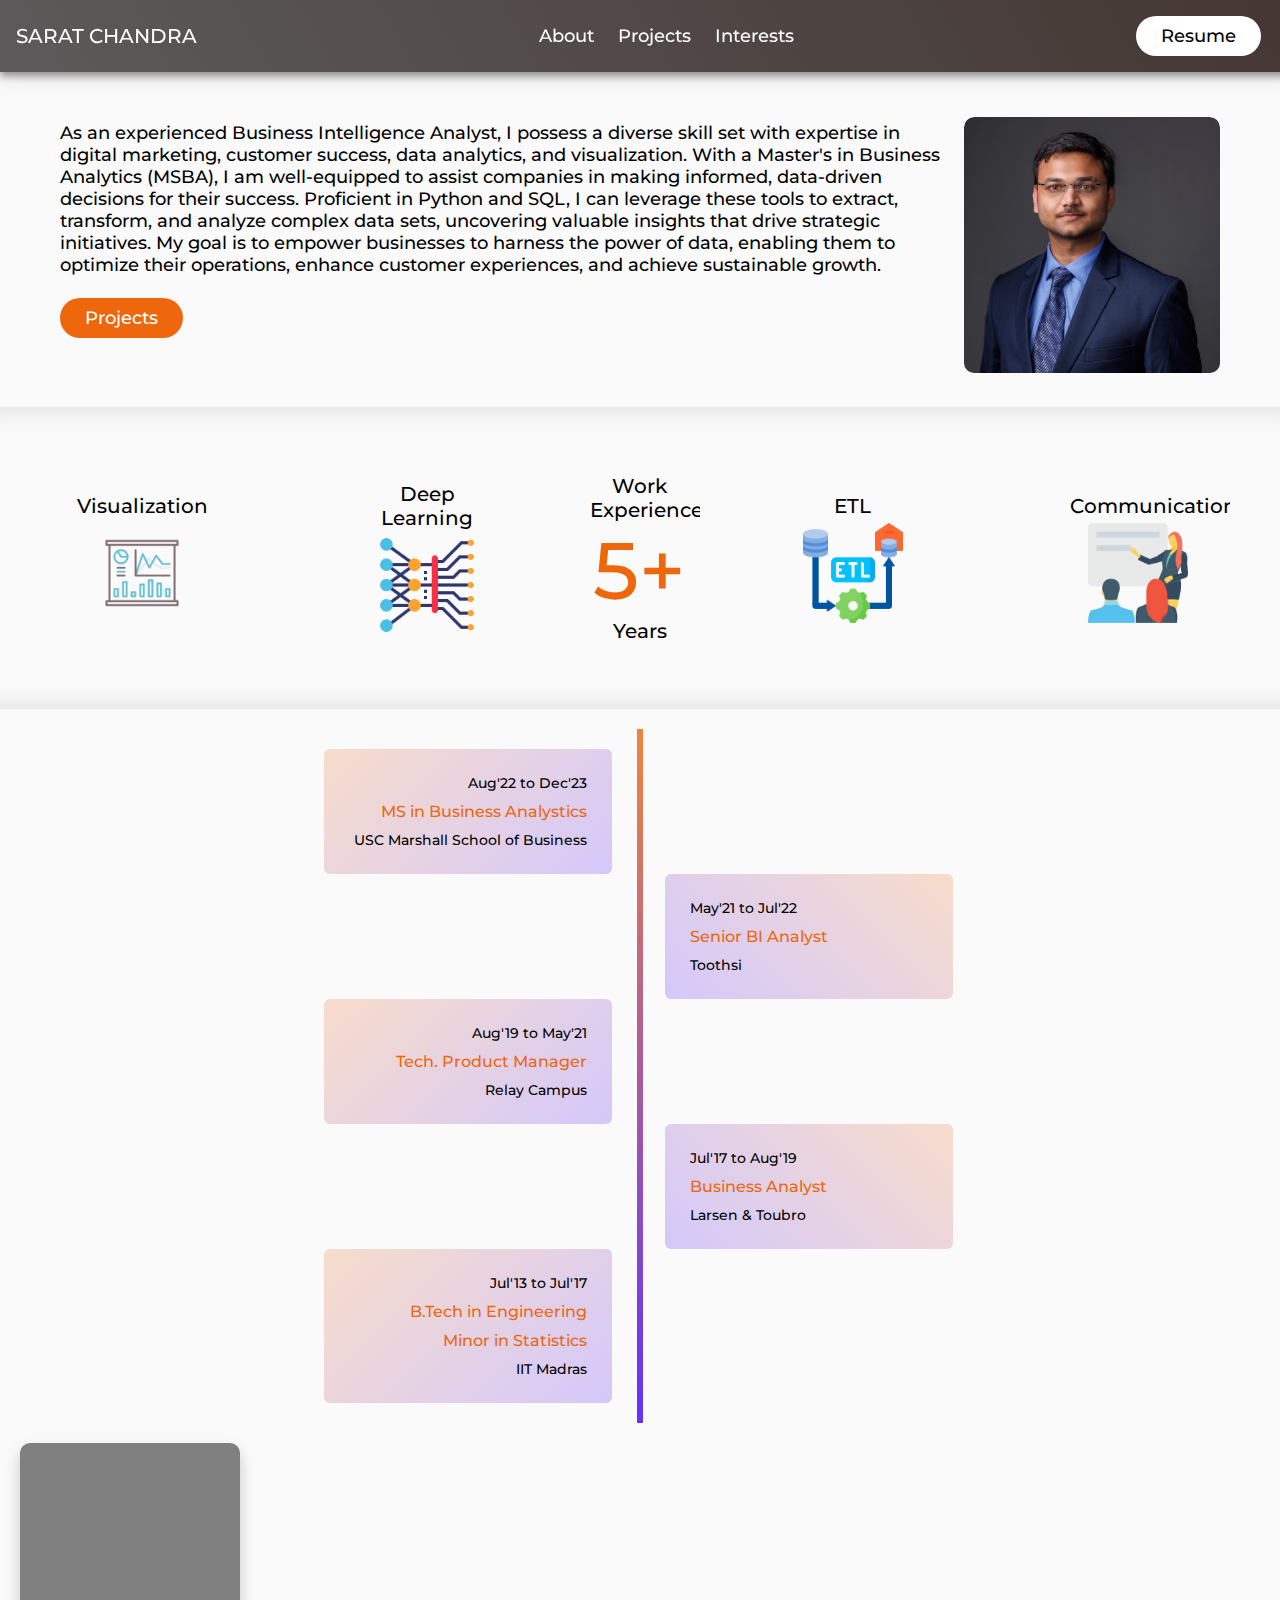
<file: index.html>
<!DOCTYPE html>
<html>
<head>
    <title>Sarat Chandra's Portfolio</title>
    <link rel="stylesheet" type="text/css" href="assests/styles/styles.css">
</head>
<body>
    <div class="navbar">
        <ul>
            <li><a href="#" style="font-size: 20px;">SARAT CHANDRA</a></li>
        </ul>
        <ul>
            <li><a href="#">About</a></li>
            <li><a href="#">Projects</a></li>
            <li><a href="#">Interests</a></li>
        </ul>
        <ul>
            <li><button>Resume</button></li>
        </ul>
    </div>
    <div class = "grid-container">
        <div class="headline_cont">
            <div class = "headline">
                <p>As an experienced Business Intelligence Analyst, I possess a diverse skill set with expertise in digital marketing, customer success, data analytics, and visualization. With a Master's in Business Analytics (MSBA), I am well-equipped to assist companies in making informed, data-driven decisions for their success. Proficient in Python and SQL, I can leverage these tools to extract, transform, and analyze complex data sets, uncovering valuable insights that drive strategic initiatives. My goal is to empower businesses to harness the power of data, enabling them to optimize their operations, enhance customer experiences, and achieve sustainable growth.</p>
                <br>
                <button>Projects</button>
            </div>
        </div>
        <div class="dp_cont">
            <div class="dp_card">
                <img src="assests/images/profic_pic.jpg" alt="Avatar">
            </div>
        </div>
    </div>
    <div class="overview_container">
        <div class="skills_container">
            <h3>Visualization</h3>
            <img src = "assests/images/data-visualization.png" alt = "Data visualization icon">
        </div>
        <div class="skills_container">
            <h3>Deep Learning</h3>
            <img src = "assests/images/deep-learning.png" alt = "Deep Learning icon">
        </div>
        <div class="work_exp_container">
            <h3>Work Experience</h3>
            <p>5+</p>
            <h3>Years</h3>
        </div>
        <div class="skills_container">
            <h3>ETL</h3>
            <img src = "assests/images/etl.png" alt = "ETL icon">
        </div>
        <div class="skills_container">
            <h3>Communication</h3>
            <img src = "assests/images/presentation.png" alt = "Communication icon">
        </div>
    </div>
    <div class="timeline">
        <div class="content_left">
            <h4>Aug'22 to Dec'23</h4>
            <p>MS in Business Analystics</p>
            <h4>USC Marshall School of Business</h4>
        </div>
        <div class="content_right">
            <h4>May'21 to Jul'22</h4>
            <p>Senior BI Analyst</p>
            <h4>Toothsi</h4>
        </div>
        <div class="content_left">
            <h4>Aug'19 to May'21</h4>
            <p>Tech. Product Manager</p>
            <h4>Relay Campus</h4>
        </div>
        <div class="content_right">
            <h4>Jul'17 to Aug'19</h4>
            <p>Business Analyst</p>
            <h4>Larsen & Toubro</h4>
        </div>
        <div class="content_left">
            <h4>Jul'13 to Jul'17</h4>
            <p>B.Tech in Engineering</p>
            <p>Minor in Statistics</p>
            <h4>IIT Madras</h4>
        </div>
    </div>
    <div class="project_card"></div>
    <div class="long_empty_container"></div>
</body>
</html>
</file>
<file: assests/styles/styles.css>
@import url('https://fonts.googleapis.com/css2?family=Montserrat:wght@500&display=swap');
body {
    background-color: rgb(250, 250, 250);
    padding-top: 87px;
}

* {
    margin: 0px;
    padding: 0px;
}

.navbar {
    position: fixed;
    top: 0;
    left: 0;
    width: 100%;
    background-image: linear-gradient(60deg, rgba(52, 50, 50, 0.8) , rgba(23, 6, 1, 0.8));
    padding: 6px;
    z-index: 9999;
    box-shadow: 0 4px 8px 0 rgba(0, 0, 0, 0.4), 0 6px 20px 0 rgba(0, 0, 0, 0.10);
    display: flex;
    justify-content: space-between;
    align-items: center;
    backdrop-filter: blur(8px);
    -webkit-backdrop-filter: blur(8px);
}

.navbar ul {
    list-style-type: none;
    margin: 0;
    padding: 0;
    overflow: hidden;
    background-color: rgb(51, 51, 51, 0);
}

.navbar li {
    display: inline-block;
    padding: 10px;
}

.navbar li a {
    display: block;
    font-family: 'Montserrat', sans-serif;
    font-weight: 500;
    font-size: 18px;
    color: rgb(255, 255, 255);
    text-decoration: none;
    transition: all 0.3s ease-in-out;
}

.navbar li a:hover {
    color: rgb(238, 103, 13);
    font-style: bold;
    transform: scale(1.05);
}

.navbar button{
    padding: 9px 25px;
    font-family: 'Montserrat', sans-serif;
    font-weight: 500;
    font-size: 18px;
    background-color: rgb(255, 255, 255);
    border: none;
    color: rgb(0, 0, 0);
    border-radius: 50px;
    cursor: pointer;
    transition: all 0.3s ease-in-out;
    margin-right: 15px;
}

.navbar button:hover{
    background-color: rgb(238, 103, 13);
    box-shadow: 0 4px 8px 0 rgba(63, 63, 63, 0.6), 0 6px 20px 0 rgba(0, 0, 0, 0.1);
    color: white;
    transform: scale(1.05);
}
.dp_card {
    /* Add shadows to create the "card" effect */
    transition: 0.3s ease-in-out;
    border-radius: 10px;
    overflow: hidden;
    margin-right: 50px;
    padding: 0px;
}

.dp_card img {
    border-radius: 10px 10px 10px 10px;
    width: 256px;
    height: 256px;
    object-fit: cover;
    object-position: 0px 0%;
    box-sizing: border-box;
    transition: 0.3s ease-in-out;
    padding: 0px;
  }

.dp_card:hover img {
    object-position: 0px 0%;
    transform: scale(1.05);
  }
  
/* On mouse-over, add a deeper shadow */
.dp_card:hover {
    box-shadow: 0 8px 16px 0 rgba(0,0,0,0.2);  
    transform: scale(1.02);
}

.dp_container{
    padding: 0px;
    padding-left: 5%;
    font-family: 'Montserrat', sans-serif;
    font-weight: 500;
    font-size: 18px;
}

.headline{
    padding: 5px;
    padding-left: 50px;
    font-family: 'Montserrat', sans-serif;
    font-weight: 500;
    font-size: 18px;
}

.headline button{
    padding: 9px 25px;
    font-family: 'Montserrat', sans-serif;
    font-weight: 500;
    font-size: 18px;
    background-color: rgb(238, 103, 13);
    border: none;
    color: rgb(255, 255, 255);
    border-radius: 50px;
    cursor: pointer;
    transition: all 0.3s ease 0s;
}

.headline button:hover{
    box-shadow: 0 4px 8px 0 rgba(63, 63, 63, 0.6), 0 6px 20px 0 rgba(0, 0, 0, 0.1);
    transform: scale(1.05);
}

.headline_cont { grid-area: headline; }
.dp_cont { grid-area: dp; }

.grid-container {
    display: grid;
    grid-template-areas:
        'headline headline dp';
    gap: 10px;
    padding: 10px;
}

.grid-container > div {
    text-align: left;
    padding: 20px 0;
}

.overview_container{
    box-shadow: inset 0px -25px 20px -20px rgba(0, 0, 0, 0.1), inset 0px 25px 20px -20px rgba(0, 0, 0, 0.1);
    transition: all 0.3s ease 0s;
    align-items: center;
    display: flex;
    justify-content: center;
    width: 100%;
    overflow-x:auto;
}

.overview_container:hover {
   transform: scaleY(1.01);
}

.empty_horizontal{
    height: 20px;
}

.work_exp_container{
    transition: 0.3s ease-in-out;
    border-radius: 10px;
    overflow: hidden;
    margin: 10px;
    padding: 10px;
    text-align: center;
}

.work_exp_container p{
    font-family: 'Montserrat', sans-serif;
    font-weight: 500;
    font-size: 80px;
    color: rgb(238, 103, 13);
}

.work_exp_container h3{
    font-family: 'Montserrat', sans-serif;
    font-weight: 500;
    font-size: 20px;
    color: rgb(0, 0, 0);
}

.skills_container{
    transition: 0.3s ease-in-out;
    border-radius: 10px;
    overflow: hidden;
    margin: 50px;
    padding: 20px;
    text-align: center;
    width: 250px;
    align-items: center;
    justify-content: center;
}

.skills_container:hover {
    transform: scale(1.02);
} 

.skills_container img{
    height: 100px;
    width: 100px;
    transition: 0.3s ease-in-out;
}

.skills_container h3{
    font-family: 'Montserrat', sans-serif;
    font-weight: 500;
    font-size: 20px;
    color: rgb(0, 0, 0);
    padding: 5px;
}

.skills_container:hover img {
    object-position: 0px 0%;
    transform: scale(1.05);
}

.timeline {
    position: relative;
    margin: 20px auto;
    padding: 20px;
}

/* The vertical central line */
.timeline::after {
    content: '';
    position: absolute;
    width: 6px;
    background-image: linear-gradient(rgba(238, 103, 13, 0.8) , rgba(60, 0, 255, 0.8));
    top: 0;
    bottom: 0;
    left: 50%;
    margin-left: -3px;
}

.content_right{
    background-image: linear-gradient(45deg, rgba(60, 0, 255, 0.2), rgba(238, 103, 13, 0.2) );
    padding: 20px;
    position: relative;
    border-radius: 6px;
    width: 20%;
    left: 52%;
    transition: 0.3s ease-in-out;
}

.content_left{
    background-image: linear-gradient(135deg,rgba(238, 103, 13, 0.2) , rgba(60, 0, 255, 0.2));
    position: relative;
    border-radius: 6px;
    padding: 20px;
    width: 20%;
    right: -24.5%;
    text-align: right;
    transition: 0.3s ease-in-out;
}

.long_empty_container{
    height: 3000px;
    width: 100%;
}

.content_left h4,.content_right h4{
    font-family: 'Montserrat', sans-serif;
    font-weight: 500;
    font-size: 14px;
    color: rgb(0, 0, 0);
    padding: 5px;
}

.content_left p,.content_right p{
    font-family: 'Montserrat', sans-serif;
    font-weight: 500;
    font-size: 16px;
    color: rgb(238, 103, 13);
    padding: 5px;
}

.content_left:hover,.content_right:hover{
    box-shadow: 0 8px 16px 0 rgba(0,0,0,0.2);  
    transform: scale(1.02);
}

.project_card{
    transition: 0.3s ease-in-out;
    border-radius: 10px;
    overflow: hidden;
    margin: 20px;
    padding: 10px;
    height: 500px;
    width: 200px;
    background-color: gray;
    box-shadow: 0 8px 16px 0 rgba(0,0,0,0.2);  
}

.project_card:hover {
    transform: scale(1.02);
}
</file>
